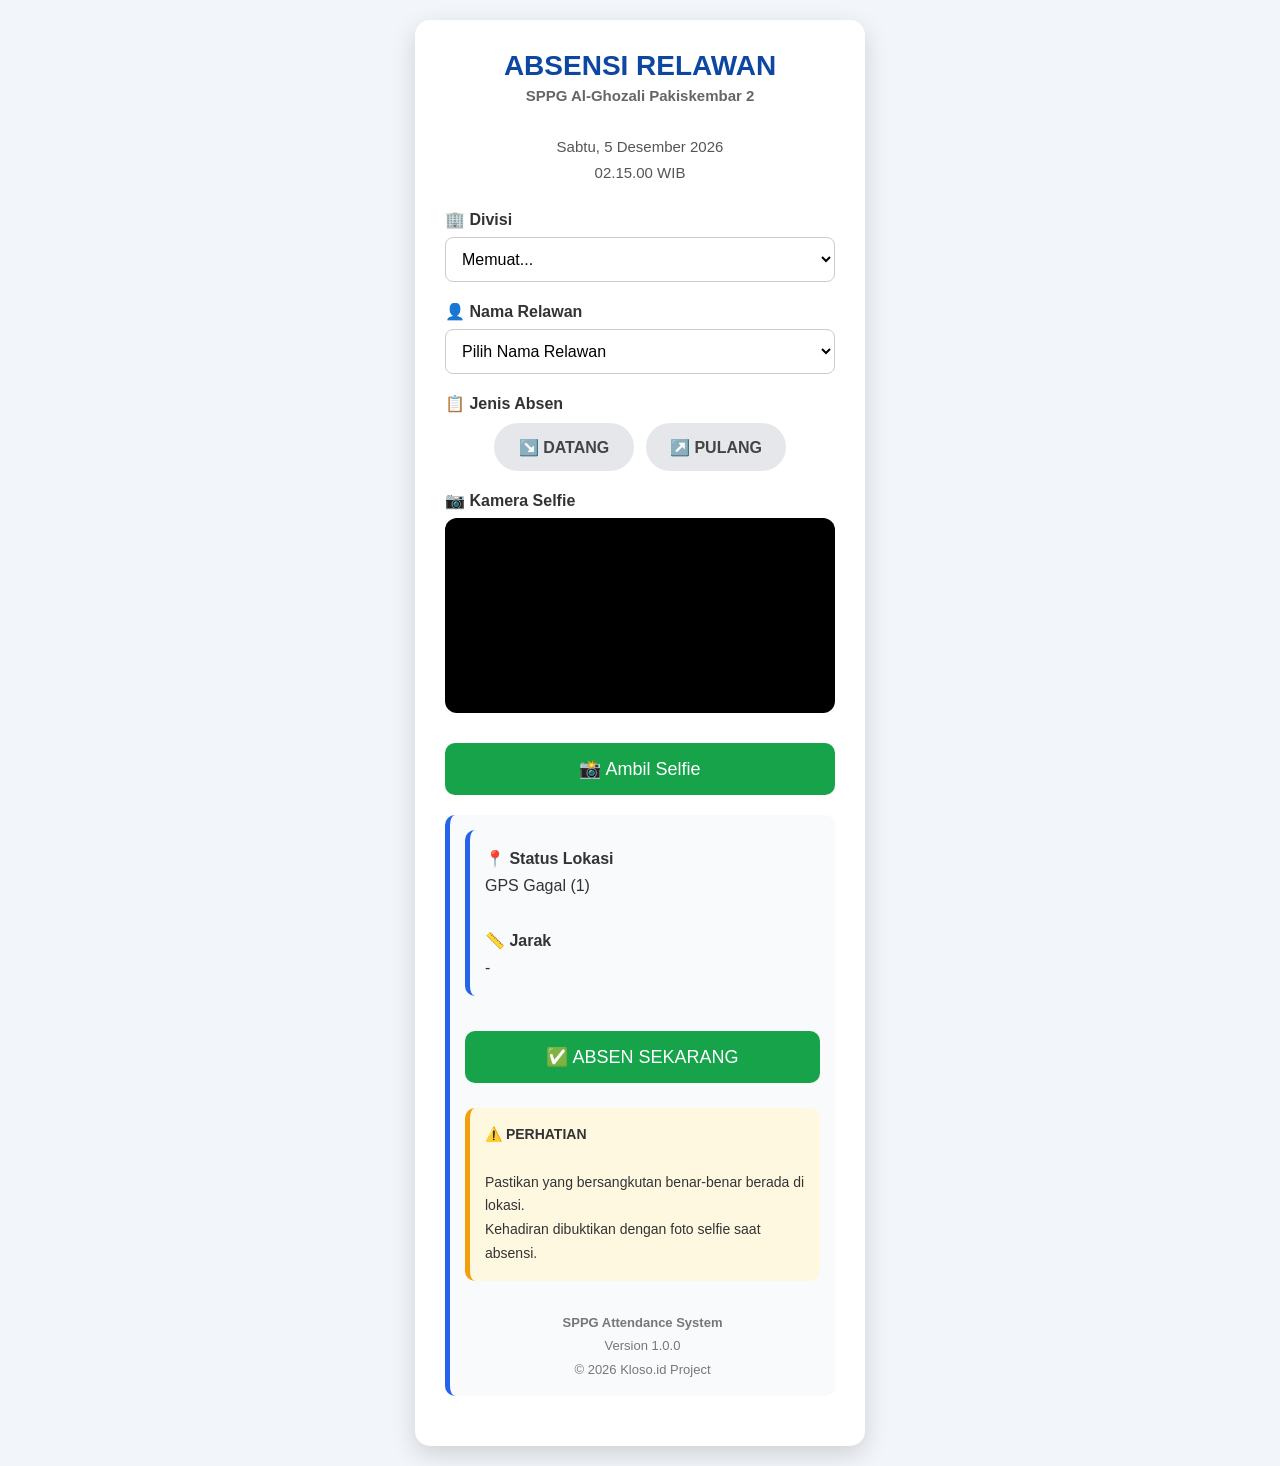
<file: index.html>
<!DOCTYPE html>
<html lang="id">
<head>
<meta charset="UTF-8">
<meta name="viewport" content="width=device-width, initial-scale=1.0">
<title>SPPG Attendance System</title>
<link rel="stylesheet" href="style.css">
</head>
<body>

<div class="container">

  <div class="card">

    <div class="header">
      <h1>ABSENSI RELAWAN</h1>
      <h2>SPPG Al-Ghozali Pakiskembar 2</h2>

      <div class="datetime">
        <div id="tanggal">Senin, 20 Juli 2026</div>
        <div id="jam">08:00:00 WIB</div>
      </div>
    </div>

    <div class="form-group">
      <label>🏢 Divisi</label>
      <select id="divisi">
        <option value="">Pilih Divisi</option>
      </select>
    </div>

    <div class="form-group">
      <label>👤 Nama Relawan</label>
      <select id="relawan">
        <option value="">Pilih Nama Relawan</option>
      </select>
    </div>

    <div class="form-group">
      <label>📋 Jenis Absen</label>

      <div class="jenis-container">
        <button type="button" id="btnDatang" class="btnJenis datang">↘️ DATANG</button>
        <button type="button" id="btnPulang" class="btnJenis pulang">↗️ PULANG</button>
      </div>
    </div>

    <div class="form-group">
      <label>📷 Kamera Selfie</label>

      <div class="camera-box">
        <video id="video" autoplay playsinline></video>
      </div>

      <button type="button" id="btnSelfie" class="btnAbsen">
        📸 Ambil Selfie
      </button>

      <canvas id="canvas" style="display:none;"></canvas>

      <img id="preview" style="display:none;width:100%;margin-top:15px;border-radius:12px;">
    </div>

    <div class="info-box">
  <div class="info-box">

    <strong>📍 Status Lokasi</strong>
    <div id="statusLokasi">Menunggu GPS...</div>

    <br>

    <strong>📏 Jarak</strong>
    <div id="jarak">-</div>

</div>

    <button id="btnAbsen" class="btnAbsen">
      ✅ ABSEN SEKARANG
    </button>

    <button id="btnReset" class="btnReset" style="display:none;">
      🔄 ABSEN LAGI
    </button>

    <div class="warning">
      <strong>⚠️ PERHATIAN</strong><br><br>
      Pastikan yang bersangkutan benar-benar berada di lokasi.<br>
      Kehadiran dibuktikan dengan foto selfie saat absensi.
    </div>

    <div class="footer">
      <strong>SPPG Attendance System</strong><br>
      Version 1.0.0<br>
      © 2026 Kloso.id Project
    </div>

  </div>

</div>

<script src="script.js"></script>

</body>
</html>
</file>
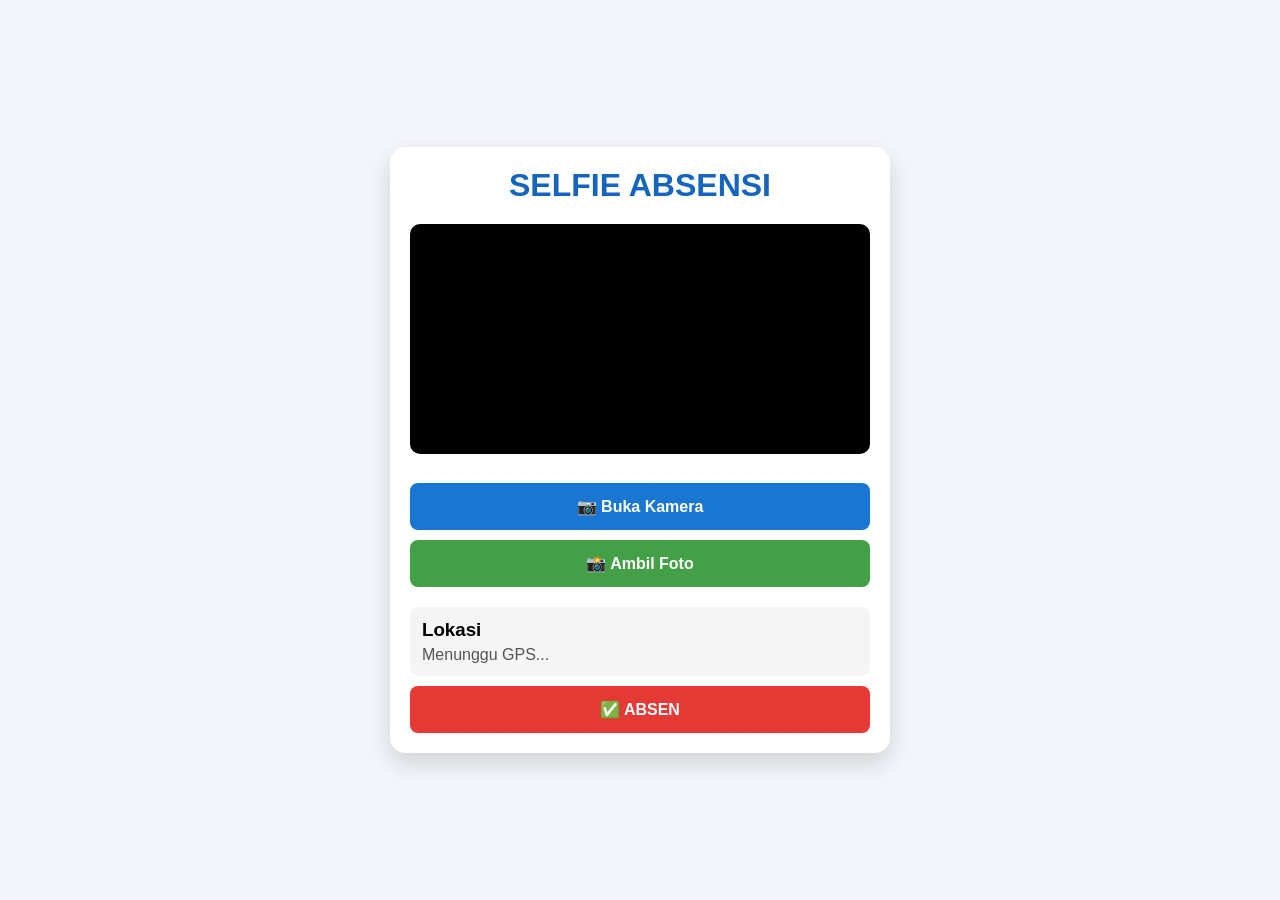
<file: kamera.html>
<!DOCTYPE html>
<html lang="id">
<head>

<meta charset="UTF-8">
<meta name="viewport" content="width=device-width, initial-scale=1.0">

<title>Selfie Absensi</title>

<link rel="stylesheet" href="kamera.css">

</head>

<body>

<div class="container">

    <div class="card">

        <h1>SELFIE ABSENSI</h1>

        <video id="video" autoplay playsinline></video>

        <canvas id="canvas" style="display:none;"></canvas>

        <img id="preview" style="display:none;">

        <button id="btnBuka">
            📷 Buka Kamera
        </button>

        <button id="btnFoto">
            📸 Ambil Foto
        </button>

        <button id="btnUlang" style="display:none;">
            🔄 Ulangi
        </button>

        <div class="gps">

            <h3>Lokasi</h3>

            <p id="lokasi">
                Menunggu GPS...
            </p>

        </div>

        <button id="btnAbsen">

            ✅ ABSEN

        </button>

    </div>

</div>

<script src="kamera.js"></script>

</body>
</html>
</file>
<file: style.css>
/* =====================================================
   SPPG ATTENDANCE SYSTEM
   style.css (Draft)
   Version : 1.0.0
   © 2026 Kloso.id Project
===================================================== */

*{
    margin:0;
    padding:0;
    box-sizing:border-box;
    font-family:Arial, Helvetica, sans-serif;
}

body{
    background:#f2f5f9;
    display:flex;
    justify-content:center;
    align-items:center;
    min-height:100vh;
    padding:20px;
}

.container{
    width:100%;
    max-width:450px;
}

.card{
    background:#ffffff;
    border-radius:15px;
    padding:30px;
    box-shadow:0 8px 25px rgba(0,0,0,.15);
}

h1{
    text-align:center;
    color:#0D47A1;
    font-size:28px;
}

h2{
    text-align:center;
    color:#666;
    font-size:15px;
    margin-top:5px;
    margin-bottom:30px;
}

.form-group{
    margin-bottom:20px;
}

label{
    display:block;
    margin-bottom:8px;
    font-weight:bold;
    color:#333;
}

select{
    width:100%;
    padding:12px;
    border-radius:8px;
    border:1px solid #ccc;
    font-size:16px;
    background:white;
}

button{
    width:100%;
    padding:15px;
    border:none;
    border-radius:10px;
    background:#1565C0;
    color:white;
    font-size:18px;
    cursor:pointer;
    transition:.3s;
}

button:hover{
    background:#0D47A1;
}

button:active{
    transform:scale(.98);
}

button:disabled{
    background:#bdbdbd;
    color:#666;
    cursor:not-allowed;
    opacity:0.7;
}

button:not(:disabled){
    cursor:pointer;
}

/* ===== JENIS ABSEN ===== */

.jenis-container{
    display:flex;
    justify-content:center;
    gap:12px;
    margin-top:10px;
    margin-bottom:20px;
}

.btnJenis{
    width:140px;
    height:48px;
    border:none;
    border-radius:30px;
    font-size:16px;
    font-weight:bold;
    cursor:pointer;
    background:#E5E7EB;
    color:#444;
    transition:.25s;
}

.btnJenis:hover{
    transform:translateY(-2px);
}

.btnJenis.active{
    color:white;
    transform:scale(1.05);
}

.btnJenis.datang.active{
    background:#16A34A;
}

.btnJenis.pulang.active{
    background:#2563EB;
}

@media(max-width:480px){
    .card{
        padding:20px;
    }

    h1{
        font-size:23px;
    }

    button{
        font-size:16px;
    }
}
/* ===== HEADER ===== */

.header{
    text-align:center;
    margin-bottom:25px;
}

.datetime{
    margin-top:15px;
    color:#555;
    font-size:15px;
    line-height:1.7;
}

/* ===== CAMERA ===== */

.camera-box{
    width:100%;
    background:#000;
    border-radius:12px;
    overflow:hidden;
    margin-bottom:15px;
}

#video{
    width:100%;
    display:block;
}

#preview{
    width:100%;
    border-radius:12px;
    margin-top:15px;
    border:3px solid #16A34A;
}

/* ===== INFO BOX ===== */

.info-box{
    background:#F8FAFC;
    border-left:5px solid #2563EB;
    padding:15px;
    border-radius:10px;
    margin-bottom:20px;
    color:#333;
    line-height:1.7;
}

/* ===== BUTTON ABSEN ===== */

.btnAbsen{
    background:#16A34A;
    margin-top:15px;
}

.btnAbsen:hover{
    background:#15803D;
}

/* ===== BUTTON RESET ===== */

.btnReset{
    background:#2563EB;
    margin-top:15px;
}

.btnReset:hover{
    background:#1D4ED8;
}

/* ===== WARNING ===== */

.warning{
    margin-top:25px;
    padding:15px;
    border-radius:10px;
    background:#FFF8E1;
    border-left:5px solid #F59E0B;
    font-size:14px;
    line-height:1.7;
}

/* ===== FOOTER ===== */

.footer{
    margin-top:30px;
    text-align:center;
    color:#777;
    font-size:13px;
    line-height:1.8;
}
/* Catatan:
   Ini adalah draft yang berasal dari CSS Anda saat ini.
   Berikutnya saya akan membuat versi FINAL dengan tampilan
   modern (header baru, jam digital, kamera, GPS, footer, dsb).
*/
</file>
<file: kamera.css>
*{
    margin:0;
    padding:0;
    box-sizing:border-box;
    font-family:Arial, Helvetica, sans-serif;
}

body{
    background:#f2f5f9;
    display:flex;
    justify-content:center;
    align-items:center;
    min-height:100vh;
    padding:20px;
}

.container{
    width:100%;
    max-width:500px;
}

.card{
    background:#fff;
    border-radius:15px;
    padding:20px;
    box-shadow:0 10px 25px rgba(0,0,0,.15);
}

h1{
    text-align:center;
    color:#1565C0;
    margin-bottom:20px;
}

video,
img{
    width:100%;
    border-radius:10px;
    background:#000;
    margin-bottom:15px;
}

button{
    width:100%;
    margin-top:10px;
    padding:14px;
    border:none;
    border-radius:8px;
    cursor:pointer;
    font-size:16px;
    font-weight:bold;
    transition:.2s;
}

#btnBuka{
    background:#1976D2;
    color:white;
}

#btnFoto{
    background:#43A047;
    color:white;
}

#btnUlang{
    background:#FB8C00;
    color:white;
}

#btnAbsen{
    background:#E53935;
    color:white;
}

button:hover{
    opacity:.9;
}

.gps{
    margin-top:20px;
    background:#F5F5F5;
    padding:12px;
    border-radius:8px;
}

.gps h3{
    margin-bottom:5px;
}

.gps p{
    color:#555;
    word-break:break-word;
}

@media(max-width:600px){

    .card{
        padding:15px;
    }

    h1{
        font-size:22px;
    }

}
</file>
